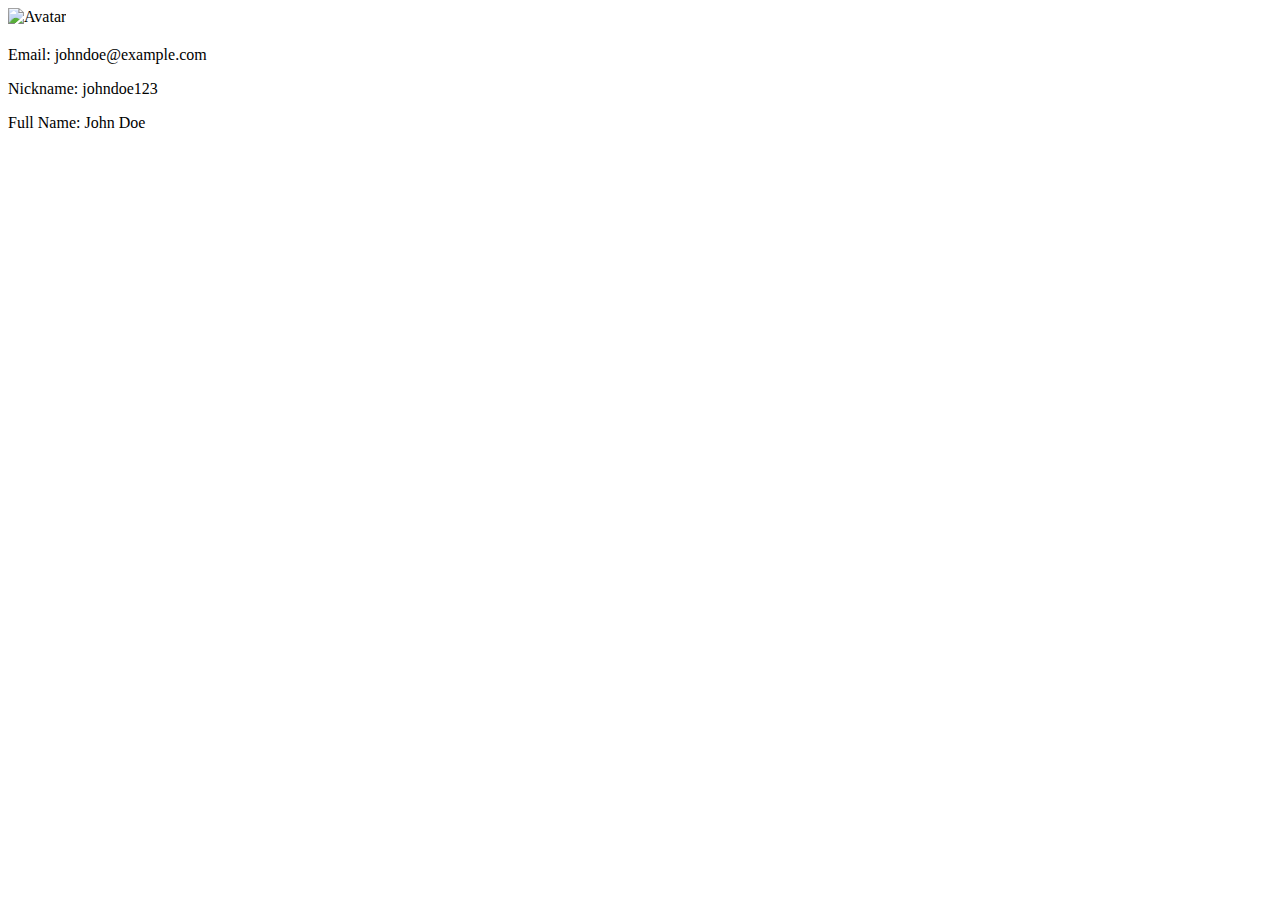
<file: src/main/resources/templates/account.html>
<!DOCTYPE html>
<html xmlns:th="http://www.thymeleaf.org">
<head>
    <meta charset="UTF-8">
    <title>Title</title>
</head>
<body>
<div class="container">
  <div class="row justify-content-center mt-5">
    <div class="col-lg-8 col-md-10 col-sm-12">
      <div class="card">
        <div class="card-body">
          <div class="row">
            <div class="col-md-3 text-center">
              <img th:src="${usersession.avatar}" width="150" height="150" alt="Avatar">
            </div>
            <div class="col-md-9">
              <h2 class="mb-3" th:text="'Username: ' + ${usersession.username}"></h2>
              <p class="lead mb-1">Email: johndoe@example.com</p>
              <p class="lead mb-1">Nickname: johndoe123</p>
              <p class="lead mb-1">Full Name: John Doe</p>
            </div>
          </div>
        </div>
      </div>
    </div>
  </div>
</div>
</body>
</html>
</file>
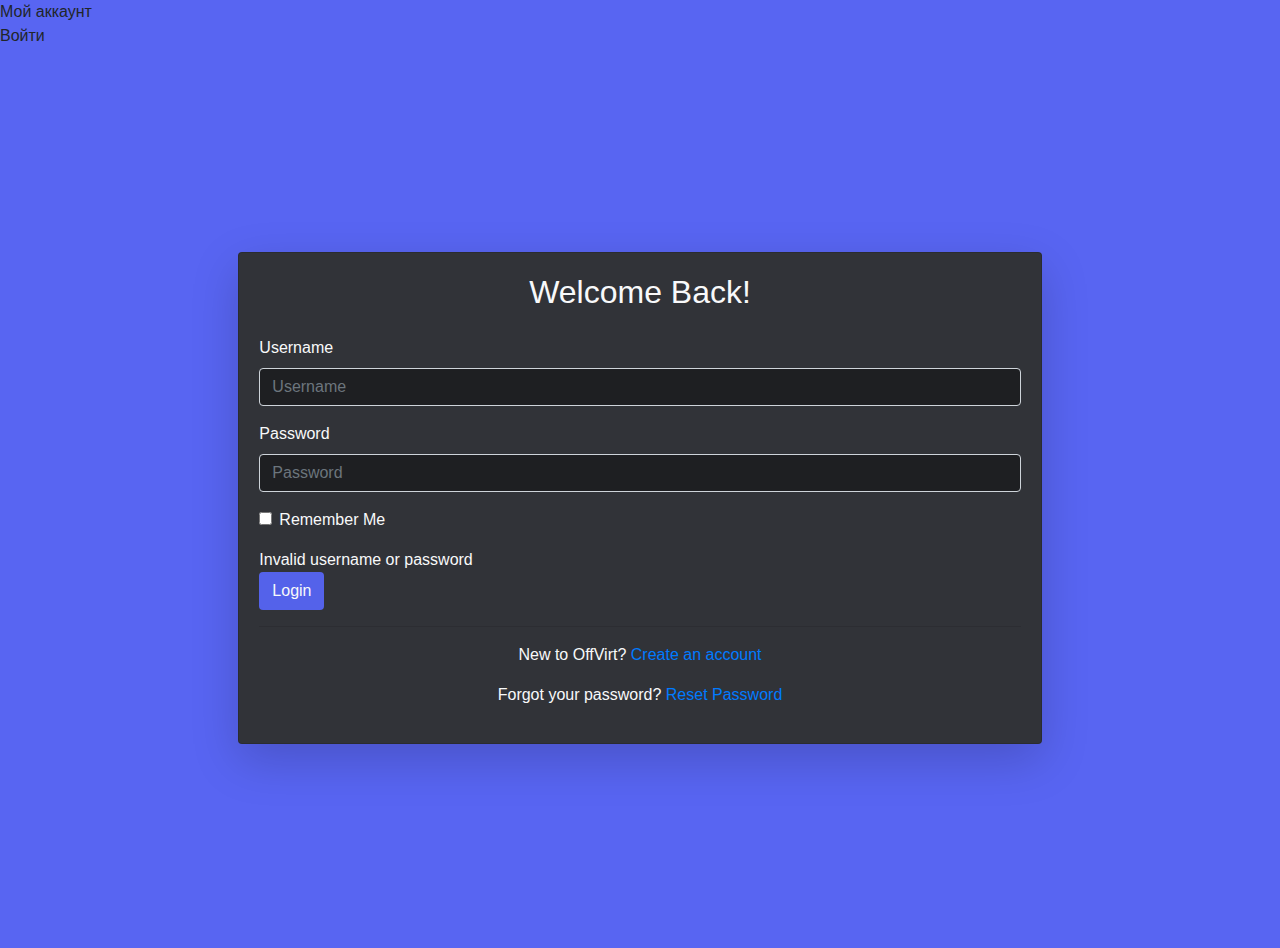
<file: src/main/resources/templates/login.html>
<!doctype html>
<html xmlns:th="http://www.thymeleaf.org">
<head>
    <meta charset="UTF-8">
    <meta name="viewport"
          content="width=device-width, user-scalable=no, initial-scale=1.0, maximum-scale=1.0, minimum-scale=1.0">
    <meta http-equiv="X-UA-Compatible" content="ie=edge">
    <link rel="stylesheet" href="https://stackpath.bootstrapcdn.com/bootstrap/4.3.1/css/bootstrap.min.css"
          integrity="sha384-ggOyR0iXCbMQv3Xipma34MD+dH/1fQ784/j6cY/iJTQUOhcWr7x9JvoRxT2MZw1T" crossorigin="anonymous">
    <title>Document</title>
</head>
<body style="background-color: rgb(88, 101, 242);">
<div th:if="${session.user}">
    <!-- Если да, перенаправляем на страницу аккаунта -->
    <a th:href="@{/account}">Мой аккаунт</a>
</div>
<div th:unless="${session.user}">
    <!-- Если нет, перенаправляем на страницу логина -->
    <a th:href="@{/login}">Войти</a>
</div>
<div class="container-fluid d-flex justify-content-center align-items-center text-light" style="height: 100vh;">
    <div class="row w-100">
        <div class="col-md-8 mx-auto">
            <div class="card shadow-lg" style="background-color: rgb(49, 51, 56)">
                <div class="card-body">
                    <form action="/login" method="post">
                        <h2 class="text-center mb-4">Welcome Back!</h2>
                        <div class="form-group">
                            <label for="username">Username</label>
                            <input type="text" class="form-control" id="username" placeholder="Username" name="username" style="background-color: rgb(30, 31, 34)">
                        </div>
                        <div class="form-group">
                            <label for="password">Password</label>
                            <input type="password" class="form-control" id="password" name="password" placeholder="Password" style="background-color: rgb(30, 31, 34)">
                        </div>
                        <div class="form-group form-check">
                            <input type="checkbox" class="form-check-input" id="rememberMe">
                            <label class="form-check-label" for="rememberMe">Remember Me</label>
                        </div>
                        <div th:if="${param.error}">Invalid username or password</div>
                        <input type="hidden" name="_csrf" th:value="${_csrf.token}"/>
                        <input type="submit" class="btn btn-flex text-light" style="background-color: rgb(84, 98, 234)" value="Login">
<!--                        <button type="submit" class="btn btn-primary btn-block">Login</button>-->
                        <hr>
                        <p class="text-center">New to OffVirt? <a href="/registration">Create an account</a></p>
                        <p class="text-center">Forgot your password? <a href="#">Reset Password</a></p>
                    </form>
                </div>
            </div>
        </div>
    </div>
</div>
<script src="https://cdn.jsdelivr.net/npm/bootstrap@5.3.0-alpha1/dist/js/bootstrap.bundle.min.js" integrity="sha384-w76AqPfDkMBDXo30jS1Sgez6pr3x5MlQ1ZAGC+nuZB+EYdgRZgiwxhTBTkF7CXvN" crossorigin="anonymous"></script>
</body>
</html>
</file>
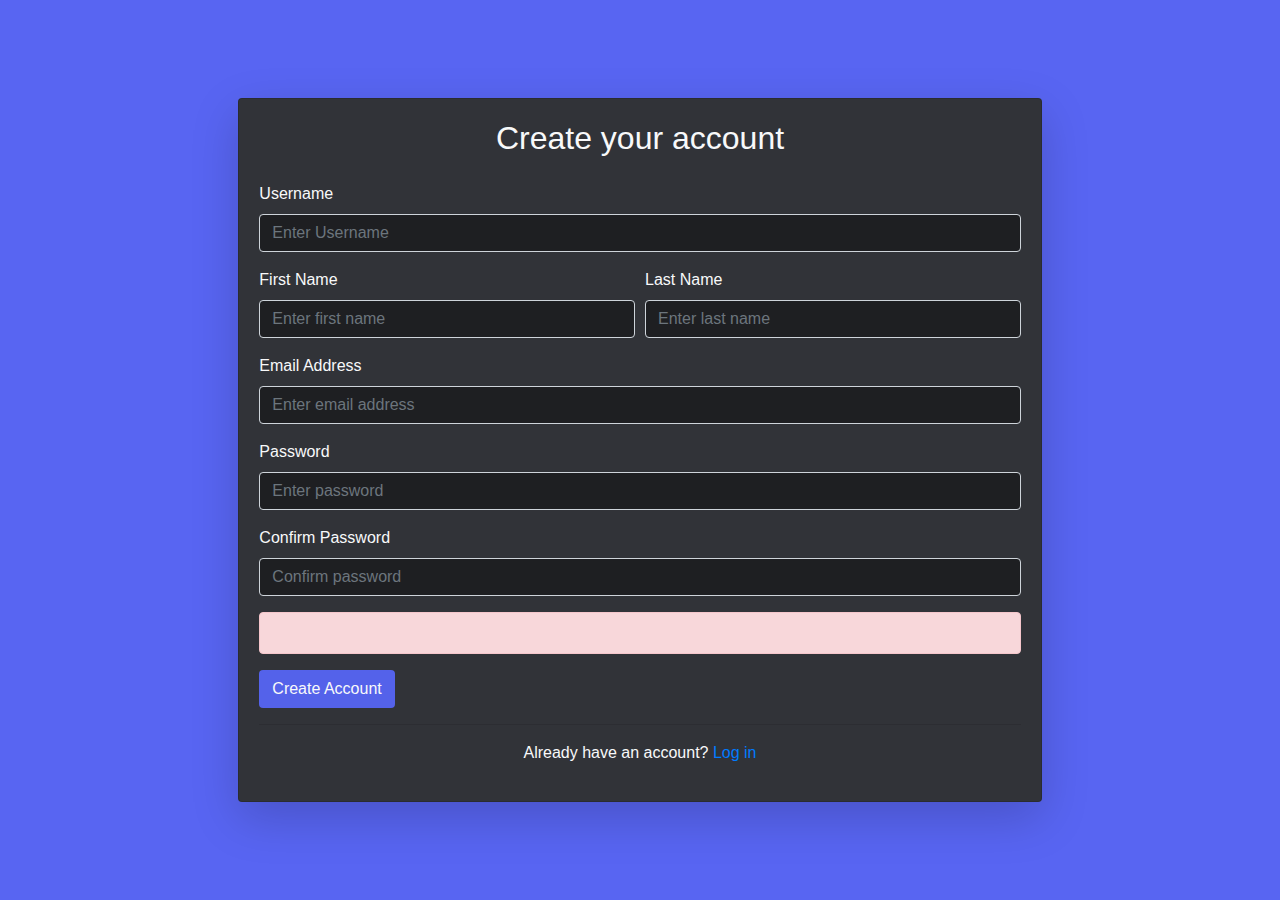
<file: src/main/resources/templates/registration.html>
<!doctype html>
<html xmlns:th="http://www.thymeleaf.org">
<head>
    <meta charset="UTF-8">
    <meta name="viewport"
          content="width=device-width, user-scalable=no, initial-scale=1.0, maximum-scale=1.0, minimum-scale=1.0">
    <meta http-equiv="X-UA-Compatible" content="ie=edge">
    <link rel="stylesheet" href="https://stackpath.bootstrapcdn.com/bootstrap/4.3.1/css/bootstrap.min.css"
          integrity="sha384-ggOyR0iXCbMQv3Xipma34MD+dH/1fQ784/j6cY/iJTQUOhcWr7x9JvoRxT2MZw1T" crossorigin="anonymous">
    <title>Registration Page</title>
</head>
<body style="background-color: rgb(88, 101, 242);">
<div class="container-fluid text-light d-flex justify-content-center align-items-center" style="height: 100vh;">
    <div class="row w-100">
        <div class="col-md-8 mx-auto">
            <div class="card shadow-lg" style="background-color: rgb(49, 51, 56)">
                <div class="card-body">
                    <form action="/registration" method="post">
                        <h2 class="text-center mb-4">Create your account</h2>
                        <div class="form-group">
                            <label for="userName">Username</label>
                            <input type="text" class="form-control" id="userName" name="username"
                                   placeholder="Enter Username"
                                   style="background-color: rgb(30, 31, 34)">
                        </div>
                        <div class="form-row">
                            <div class="form-group col-md-6">
                                <label for="firstName">First Name</label>
                                <input type="text" class="form-control" id="firstName" name="firstname"
                                       placeholder="Enter first name"
                                       style="background-color: rgb(30, 31, 34)">
                            </div>
                            <div class="form-group col-md-6">
                                <label for="lastName">Last Name</label>
                                <input type="text" class="form-control" id="lastName" name="lastname"
                                       placeholder="Enter last name"
                                       style="background-color: rgb(30, 31, 34)">
                            </div>
                        </div>
                        <div class="form-group">
                            <label for="email">Email Address</label>
                            <input type="email" class="form-control" id="email" name="email"
                                   placeholder="Enter email address"
                                   style="background-color: rgb(30, 31, 34)">
                        </div>
                        <div class="form-group">
                            <label for="password">Password</label>
                            <input type="password" class="form-control" id="password" name="password"
                                   placeholder="Enter password"
                                   style="background-color: rgb(30, 31, 34)">
                        </div>
                        <div class="form-group">
                            <label for="confirmPassword">Confirm Password</label>
                            <input type="password" class="form-control" id="confirmPassword" name="confirmPassword"
                                   placeholder="Confirm password" style="background-color: rgb(30, 31, 34)">
                        </div>
                        <div th:if="${errorMessage}" class="alert alert-danger" role="alert">
                            <p th:text="${errorMessage}"></p>
                        </div>
                        <input type="hidden" name="_csrf" th:value="${_csrf.token}">
                        <input type="submit" class="btn btn-flex text-light" style="background-color: rgb(84, 98, 234)"
                               value="Create Account">
                        <hr>
                        <p class="text-center">Already have an account? <a href="/login">Log in</a></p>
                    </form>
                </div>
            </div>
        </div>
    </div>
</div>

<script src="https://code.jquery.com/jquery-3.3.1.slim.min.js"
        integrity="sha384-q8i/X+965DzO0rT7abK41JStQIAqVgRVzpbzo5smXKp4YfRvH+8abtTE1Pi6jizo"
        crossorigin="anonymous"></script>
<script src="https://cdn.jsdelivr.net/npm/bootstrap@5.3.0-alpha1/dist/js/bootstrap.bundle.min.js"
        integrity="sha384-w76AqPfDkMBDXo30jS1Sgez6pr3x5MlQ1ZAGC+nuZB+EYdgRZgiwxhTBTkF7CXvN"
        crossorigin="anonymous"></script>
</body>
</html>
</file>
